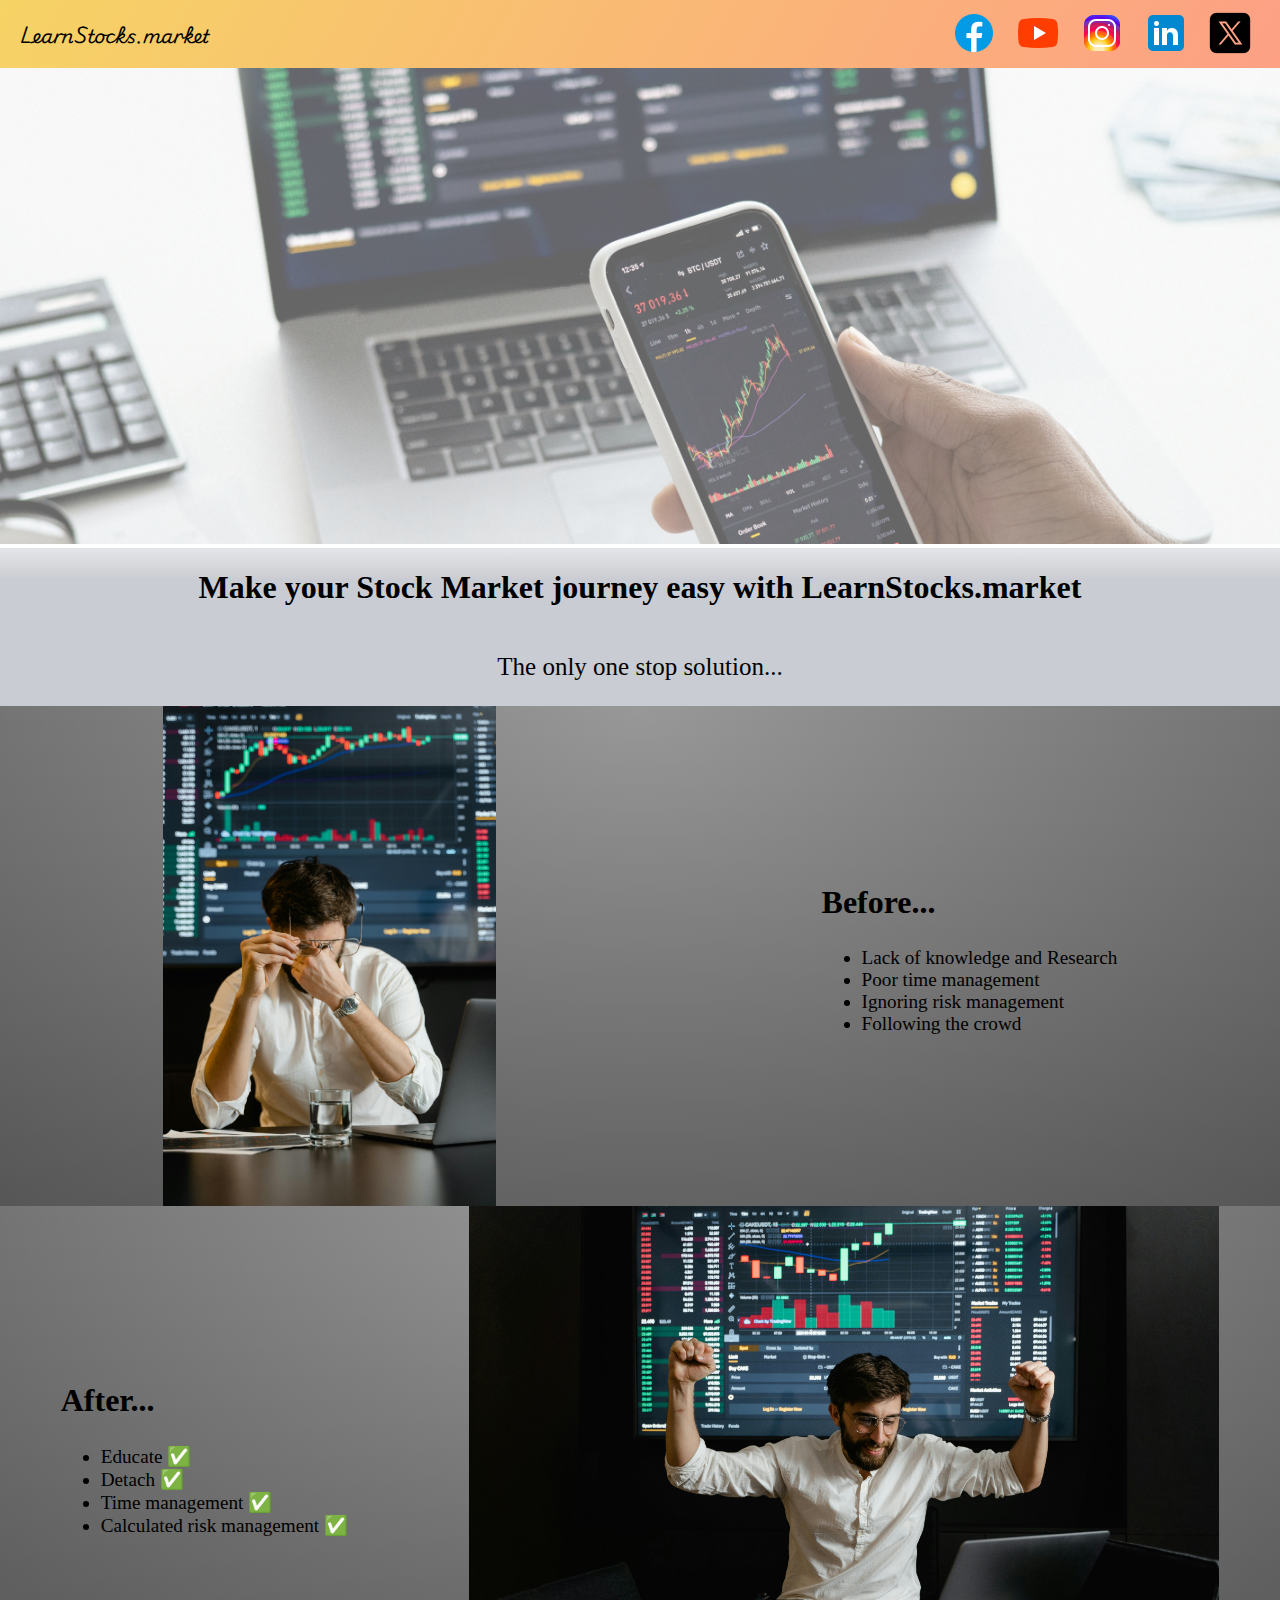
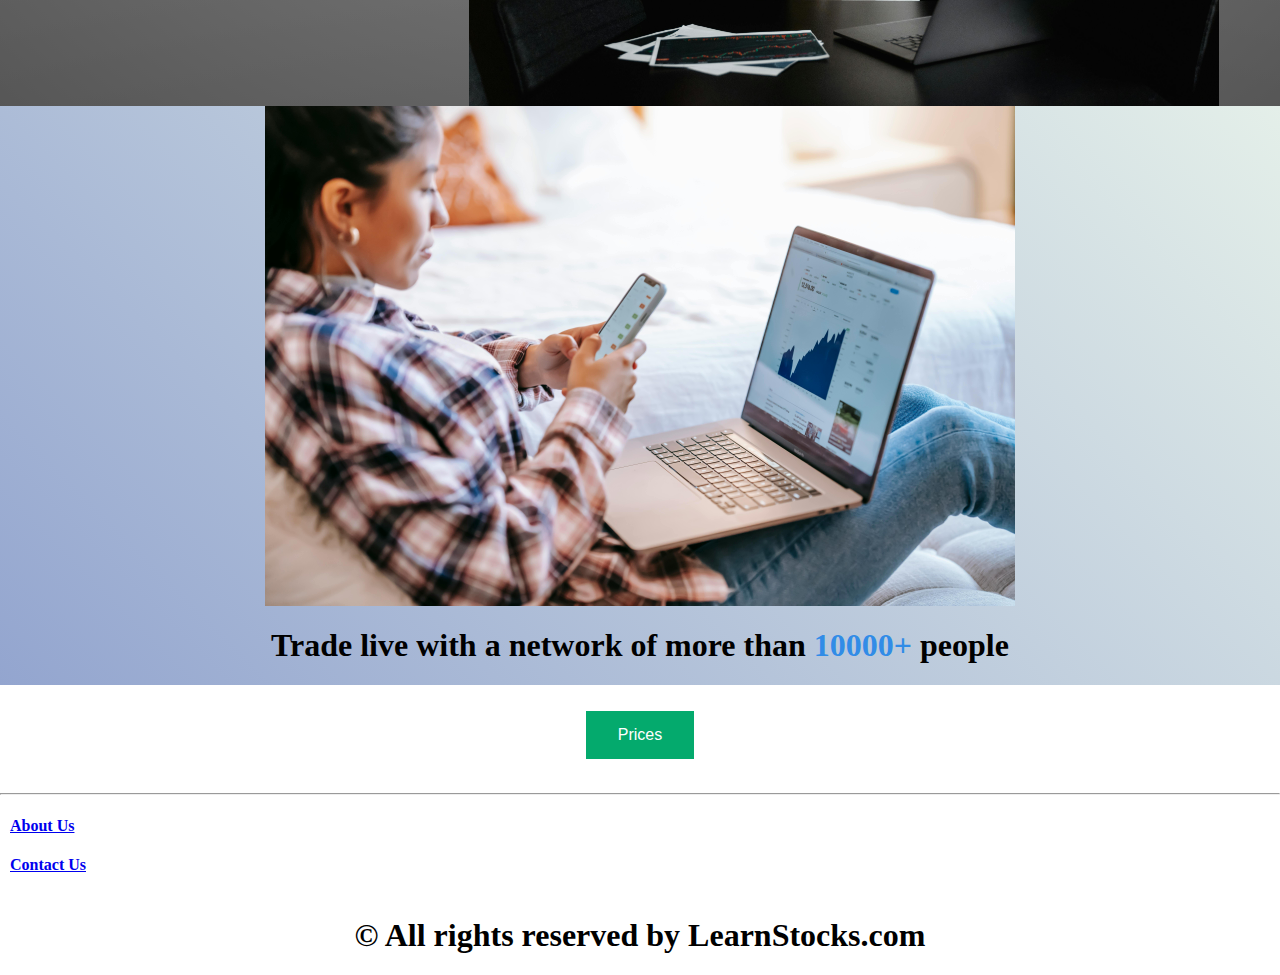
<file: index.html>
<!DOCTYPE html>
<html lang="en">

<head>
    <meta charset="UTF-8">
    <meta name="viewport" content="width=device-width, initial-scale=1.0">
    <title>Document</title>
    <link rel="stylesheet" href="style.css">
    <link rel="preconnect" href="https://fonts.googleapis.com">
    <link rel="preconnect" href="https://fonts.gstatic.com" crossorigin>
    <link href="https://fonts.googleapis.com/css2?family=Playwrite+DK+Loopet:wght@100..400&display=swap"
        rel="stylesheet">
</head>

<body>
    <div>
        <div class="head-container">
            <div class="head-text" style="margin-left: 20px;">
                <h3 id="learn">LearnStocks.market</h3>
            </div>
            <div class="head-logo" style="margin-right: 20px;">
                <a href="https://www.facebook.com/"><button><img src="./assets/images/icons8-facebook-48 - Copy.png"
                            alt=""></button></a>
                <a href="https://www.youtube.com/"><button><img src="./assets/images/icons8-youtube-48 - Copy.png"
                            alt=""></button></a>
                <a href="https://www.instagram.com/"><button><img src="./assets/images/icons8-instagram-48 - Copy.png"
                            alt=""></button></a>
                <a href="https://www.linkedin.com/"><button><img src="./assets/images/icons8-linkedin-48 - Copy.png"
                            alt=""></button></a>
                <a href="https://x.com/?lang=en"><button><img src="./assets/images/icons8-x-48.png" alt=""></button></a>
            </div>
        </div>
        <div class="tempelate-background">
            <img src="./assets/images/pexels-anna-nekrashevich-6801874.jpg" alt="" style="width: 100%; opacity: 0.6;">
            <div class="tempelate">
                <div class="tempelate-heading">
                    <h1>Make your Stock Market journey easy with LearnStocks.market</h1>
                </div>
                <div class="tempelate-text">
                    <p style="font-size: 25px;">The only one stop solution...</p>
                </div>
            </div>
        </div>
        <div class="before">
            <img src="./assets/images/hustel.jpg" alt="" style="height: 500px;">
            <div class="before-text">
                <h2>Before...</h2>
                <ul>
                    <li>Lack of knowledge and Research</li>
                    <li>Poor time management</li>
                    <li>Ignoring risk management</li>
                    <li>Following the crowd</li>
                </ul>
            </div>
        </div>
        <div class="after">
            <div class="after-text">
                <h2>After...</h2>
                <ul>
                    <li>Educate &#9989</li>
                    <li>Detach &#9989</li>
                    <li>Time management &#9989</li>
                    <li>Calculated risk management &#9989</li>
                </ul>
            </div>
            <img src="./assets/images/easy.jpg" alt="" style="height: 500px;">
        </div>
        <div class="easy">
            <img src="./assets/images/online.jpg" alt="" style="height: 500px;">
            <div class="easy-network">
                <h1>Trade live with a network of more than <span class="spantwo">10000+</span> people</h1>
            </div>
        </div>
        <div class="pricing">
            <a href="./pricing.html"><button class="price-button">Prices</button></a>
        </div>
        <hr>
        <div class="end">
            <h4><a href="./public/aboutus.html">About Us</a></h4>
            <h4><a href="./public/contact.html">Contact Us</a></h4>
        </div>
        <footer>
            <div class="foot">
                <h1>&#169 All rights reserved by LearnStocks.com</h1>
            </div>
        </footer>
    </div>
</body>

</html>
</file>
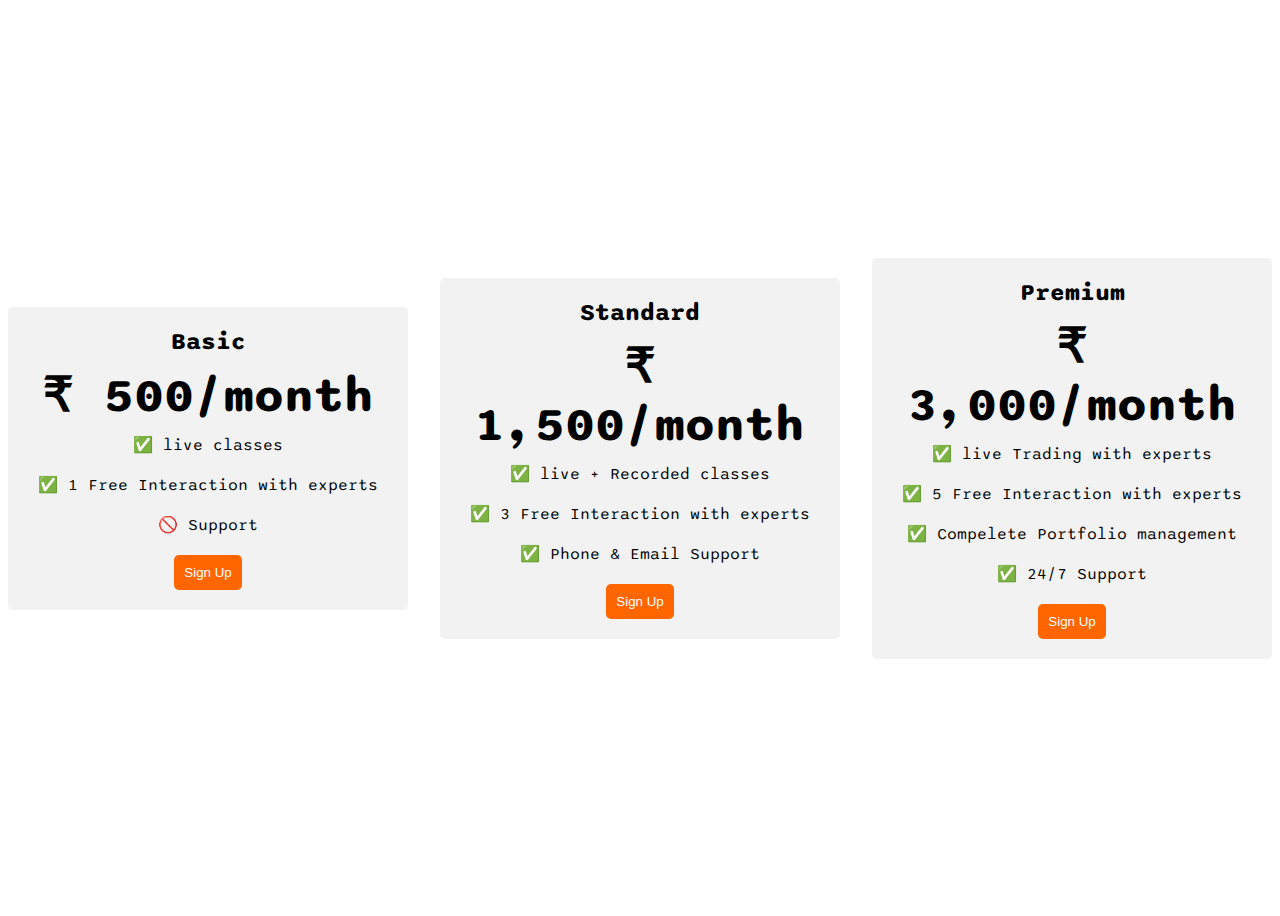
<file: pricing.html>
<!DOCTYPE html>
<html>

<head>
  <title>Flexbox Pricing Table</title>
  <link rel="preconnect" href="https://fonts.googleapis.com">
  <link rel="preconnect" href="https://fonts.gstatic.com" crossorigin>
  <link href="https://fonts.googleapis.com/css2?family=Sono:wght@400;700&display=swap" rel="stylesheet">
  <style>
    body {
      font-family: 'Sono', sans-serif;
    }

    .pricing-container {
      display: flex;
      justify-content: center;
      align-items: center;
      height: 100vh;
      gap: 2rem;
    }

    .pricing-plan {
      flex: 1;
      max-width: 400px;
      padding: 20px;
      background-color: #f2f2f2;
      border-radius: 5px;
      text-align: center;
    }

    .plan-title {
      font-size: 24px;
      font-weight: bold;
      margin-bottom: 10px;
    }

    .plan-price {
      font-size: 48px;
      font-weight: bold;
      margin-bottom: 10px;
    }

    .plan-features {
      list-style: none;
      padding: 0;
      margin: 0;
    }

    .plan-features li {
      margin-bottom: 20px;
    }

    .plan-button {
      padding: 10px;
      background-color: #ff6600;
      color: #fff;
      border-radius: 5px;
      border: none;
    }

    @media (max-width: 1250px) {
      .pricing-container {
        flex-direction: column;
        height: 100%;
      }
    }
  </style>
</head>

<body>
  <div class="pricing-container">
    <div class="pricing-plan">
      <div class="plan-title">Basic</div>
      <div class="plan-price">&#8377 500/month</div>
      <ul class="plan-features">
        <li>✅ live classes</li>
        <li>✅ 1 Free Interaction with experts</li>
        <li>🚫 Support</li>
      </ul>
      <button class="plan-button">Sign Up</a>
    </div>
    <div class="pricing-plan">
      <div class="plan-title">Standard</div>
      <div class="plan-price">&#8377 1,500/month</div>
      <ul class="plan-features">
        <li>✅ live + Recorded classes</li>
        <li>✅ 3 Free Interaction with experts</li>
        <li>✅ Phone &amp; Email Support</li>
      </ul>
      <button class="plan-button">Sign Up</a>
    </div>
    <div class="pricing-plan">
      <div class="plan-title">Premium</div>
      <div class="plan-price">&#8377 3,000/month</div>
      <ul class="plan-features">
        <li>✅ live Trading with experts</li>
        <li>✅ 5 Free Interaction with experts</li>
        <li>✅ Compelete Portfolio management</li>
        <li>✅ 24/7 Support</li>
      </ul>
      <button class="plan-button">Sign Up</a>
    </div>
  </div>

</body>

</html>
</file>
<file: style.css>
body {
    margin: 0;
    padding: 0;
}

#learn {
    font-family: "Playwrite DK Loopet", cursive;
    font-optical-sizing: auto;
    font-weight: <weight>;
    font-style: normal;
}

button {
    border: none;
    background: none;
}

.head-container {
    display: flex;
    flex-wrap: wrap;
    justify-content: space-between;
    background-image: linear-gradient(120deg, #f6d365 0%, #fda085 100%);
    align-items: center;
}

.tempelate {
    display: flex;
    flex-wrap: wrap;
    flex-direction: column;
    align-items: center;
    background: #C9CCD3;
    background-image: linear-gradient(-180deg, rgba(255, 255, 255, 0.50) 0%, rgba(0, 0, 0, 0.50) 100%);
    background-blend-mode: lighten;
}

.tempelate-background {
    position: relative;
}

.before {
    display: flex;
    flex-wrap: wrap;
    justify-content: space-around;
    align-items: center;
    background: linear-gradient(to bottom, rgba(255, 255, 255, 0.15) 0%, rgba(0, 0, 0, 0.15) 100%), radial-gradient(at top center, rgba(255, 255, 255, 0.40) 0%, rgba(0, 0, 0, 0.40) 120%) #989898;
    background-blend-mode: multiply, multiply;

}

.before-text h2 {
    font-weight: bolder;
    font-size: xx-large;
}

.before-text ul {
    font-size: larger;
}

.after {
    display: flex;
    flex-wrap: wrap;
    justify-content: space-around;
    align-items: center;
    background: linear-gradient(to bottom, rgba(255, 255, 255, 0.15) 0%, rgba(0, 0, 0, 0.15) 100%), radial-gradient(at top center, rgba(255, 255, 255, 0.40) 0%, rgba(0, 0, 0, 0.40) 120%) #989898;
    background-blend-mode: multiply, multiply;
}

.after-text h2 {
    font-weight: bolder;
    font-size: xx-large;
}

.after-text ul {
    font-size: larger;
}

.easy {
    display: flex;
    flex-wrap: wrap;
    justify-content: space-around;
    align-items: center;
    background-image: linear-gradient(45deg, #93a5cf 0%, #e4efe9 100%);
}

.spantwo {
    color: #318CE7;
}

.pricing {
    text-align: center;
    align-content: center;
    height: 100px;
}

.price-button {
    background-color: #04AA6D;
    border: none;
    color: white;
    padding: 15px 32px;
    text-align: center;
    text-decoration: none;
    display: inline-block;
    font-size: 16px;
}
.end{
    padding-left: 10px;
}
.foot{
    text-align: center;
    align-content: center;
}
</file>
